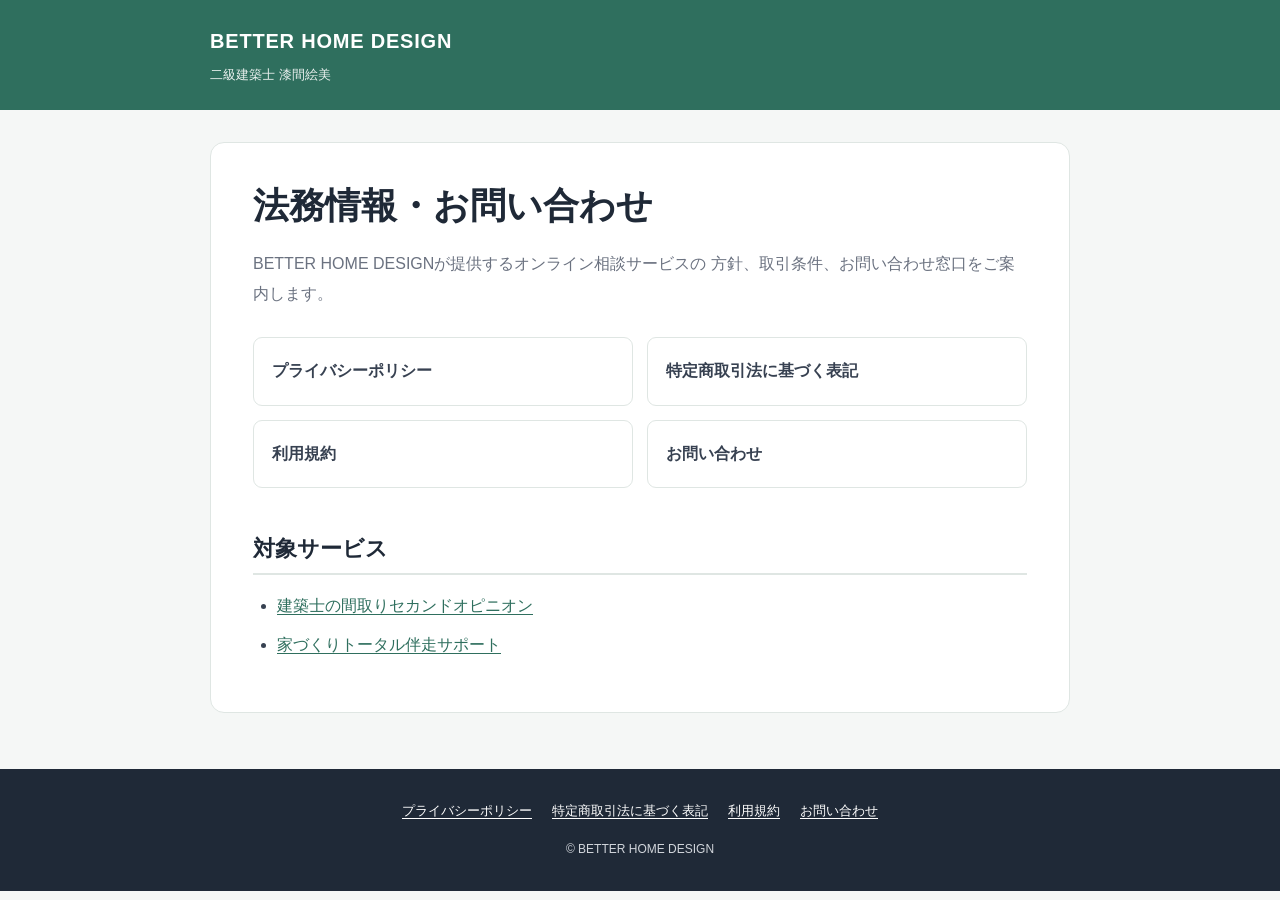
<file: index.html>
<!doctype html>
<html lang="ja">
<head>
  <meta charset="UTF-8">
  <meta name="viewport" content="width=device-width,initial-scale=1">
  <meta name="description" content="BETTER HOME DESIGNの法務情報とお問い合わせ窓口です。">
  <title>法務情報・お問い合わせ｜BETTER HOME DESIGN</title>
  <link rel="stylesheet" href="styles.css">
</head>

<body>
  <header class="site-header">
    <div class="header-inner">
      <p class="brand-name">
        <a href="./">BETTER HOME DESIGN</a>
      </p>
      <p class="brand-description">二級建築士 漆間絵美</p>
    </div>
  </header>

  <main>
    <h1>法務情報・お問い合わせ</h1>

    <p class="lead">
      BETTER HOME DESIGNが提供するオンライン相談サービスの
      方針、取引条件、お問い合わせ窓口をご案内します。
    </p>

    <ul class="link-list">
      <li>
        <a href="privacy.html">プライバシーポリシー</a>
      </li>
      <li>
        <a href="tokusho.html">特定商取引法に基づく表記</a>
      </li>
      <li>
        <a href="terms.html">利用規約</a>
      </li>
      <li>
        <a href="contact.html">お問い合わせ</a>
      </li>
    </ul>

    <h2>対象サービス</h2>

    <ul>
      <li>
        <a href="https://emy-renovation.github.io/madori-consulting/">
          建築士の間取りセカンドオピニオン
        </a>
      </li>
      <li>
        <a href="https://emy-renovation.github.io/total-support/">
          家づくりトータル伴走サポート
        </a>
      </li>
    </ul>
  </main>

  <footer class="site-footer">
    <nav class="footer-nav" aria-label="法務情報">
      <a href="privacy.html">プライバシーポリシー</a>
      <a href="tokusho.html">特定商取引法に基づく表記</a>
      <a href="terms.html">利用規約</a>
      <a href="contact.html">お問い合わせ</a>
    </nav>

    <p class="copyright">
      © BETTER HOME DESIGN
    </p>
  </footer>
</body>
</html>
</file>
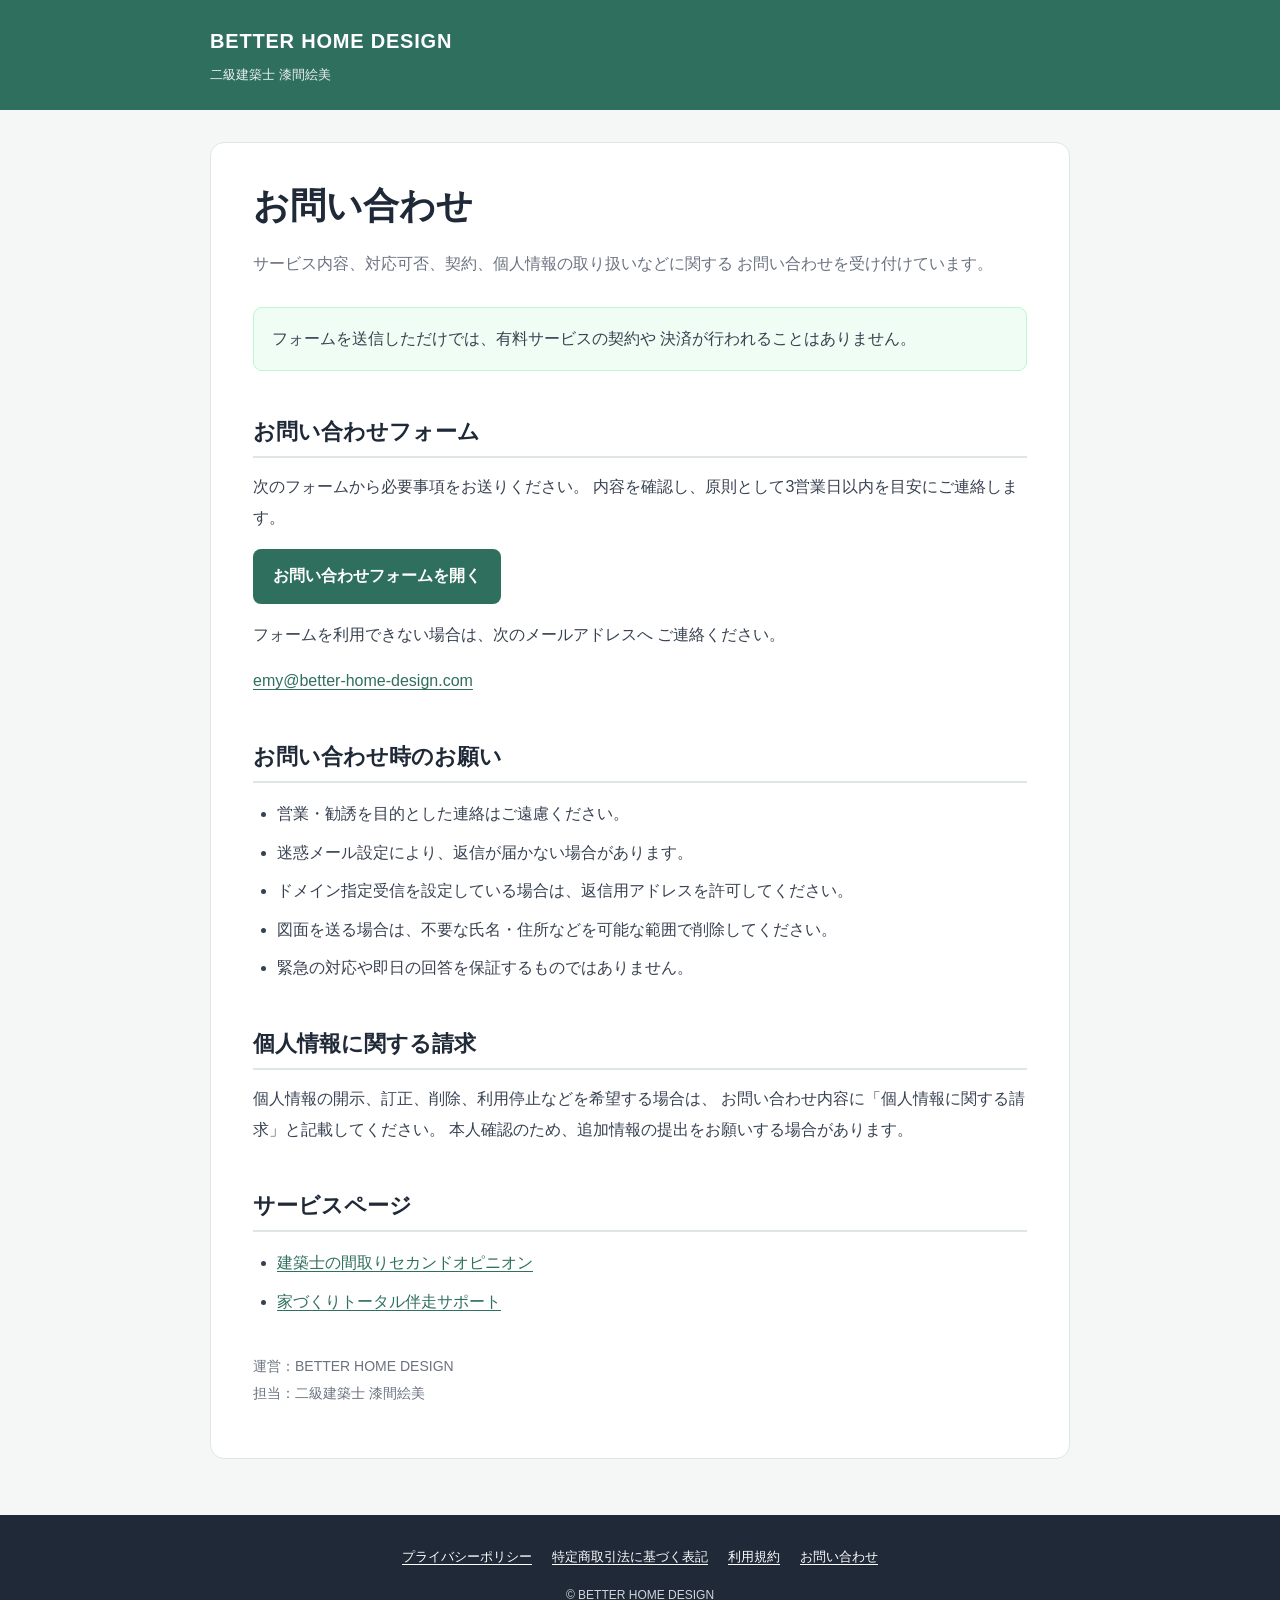
<file: contact.html>
<!doctype html>
<html lang="ja">
<head>
  <meta charset="UTF-8">
  <meta name="viewport" content="width=device-width,initial-scale=1">
  <meta name="description" content="BETTER HOME DESIGNへのお問い合わせ窓口です。">
  <title>お問い合わせ｜BETTER HOME DESIGN</title>
  <link rel="stylesheet" href="styles.css">
</head>

<body>
  <header class="site-header">
    <div class="header-inner">
      <p class="brand-name">
        <a href="./">BETTER HOME DESIGN</a>
      </p>
      <p class="brand-description">二級建築士 漆間絵美</p>
    </div>
  </header>

  <main>
    <h1>お問い合わせ</h1>

    <p class="lead">
      サービス内容、対応可否、契約、個人情報の取り扱いなどに関する
      お問い合わせを受け付けています。
    </p>

    <div class="notice">
      フォームを送信しただけでは、有料サービスの契約や
      決済が行われることはありません。
    </div>

    <h2>お問い合わせフォーム</h2>

    <p>
      次のフォームから必要事項をお送りください。
      内容を確認し、原則として3営業日以内を目安にご連絡します。
    </p>

    <p>
      <a
        class="button"
        href="https://forms.gle/XPNtVcG6eYXzLZac7
"
        target="_blank"
        rel="noopener noreferrer"
      >
        お問い合わせフォームを開く
      </a>
    </p>
<p>
  フォームを利用できない場合は、次のメールアドレスへ
  ご連絡ください。
</p>

<p>
  <a href="mailto:emy@better-home-design.com">
    emy@better-home-design.com
  </a>
</p>
    <h2>お問い合わせ時のお願い</h2>

    <ul>
      <li>営業・勧誘を目的とした連絡はご遠慮ください。</li>
      <li>迷惑メール設定により、返信が届かない場合があります。</li>
      <li>ドメイン指定受信を設定している場合は、返信用アドレスを許可してください。</li>
      <li>図面を送る場合は、不要な氏名・住所などを可能な範囲で削除してください。</li>
      <li>緊急の対応や即日の回答を保証するものではありません。</li>
    </ul>

    <h2>個人情報に関する請求</h2>

    <p>
      個人情報の開示、訂正、削除、利用停止などを希望する場合は、
      お問い合わせ内容に「個人情報に関する請求」と記載してください。
      本人確認のため、追加情報の提出をお願いする場合があります。
    </p>

    <h2>サービスページ</h2>

    <ul>
      <li>
        <a href="https://emy-renovation.github.io/madori-consulting/">
          建築士の間取りセカンドオピニオン
        </a>
      </li>
      <li>
        <a href="https://emy-renovation.github.io/total-support/">
          家づくりトータル伴走サポート
        </a>
      </li>
    </ul>

    <p class="updated">
      運営：BETTER HOME DESIGN<br>
      担当：二級建築士 漆間絵美
    </p>
  </main>

  <footer class="site-footer">
    <nav class="footer-nav" aria-label="法務情報">
      <a href="privacy.html">プライバシーポリシー</a>
      <a href="tokusho.html">特定商取引法に基づく表記</a>
      <a href="terms.html">利用規約</a>
      <a href="contact.html">お問い合わせ</a>
    </nav>

    <p class="copyright">© BETTER HOME DESIGN</p>
  </footer>
</body>
</html>
</file>
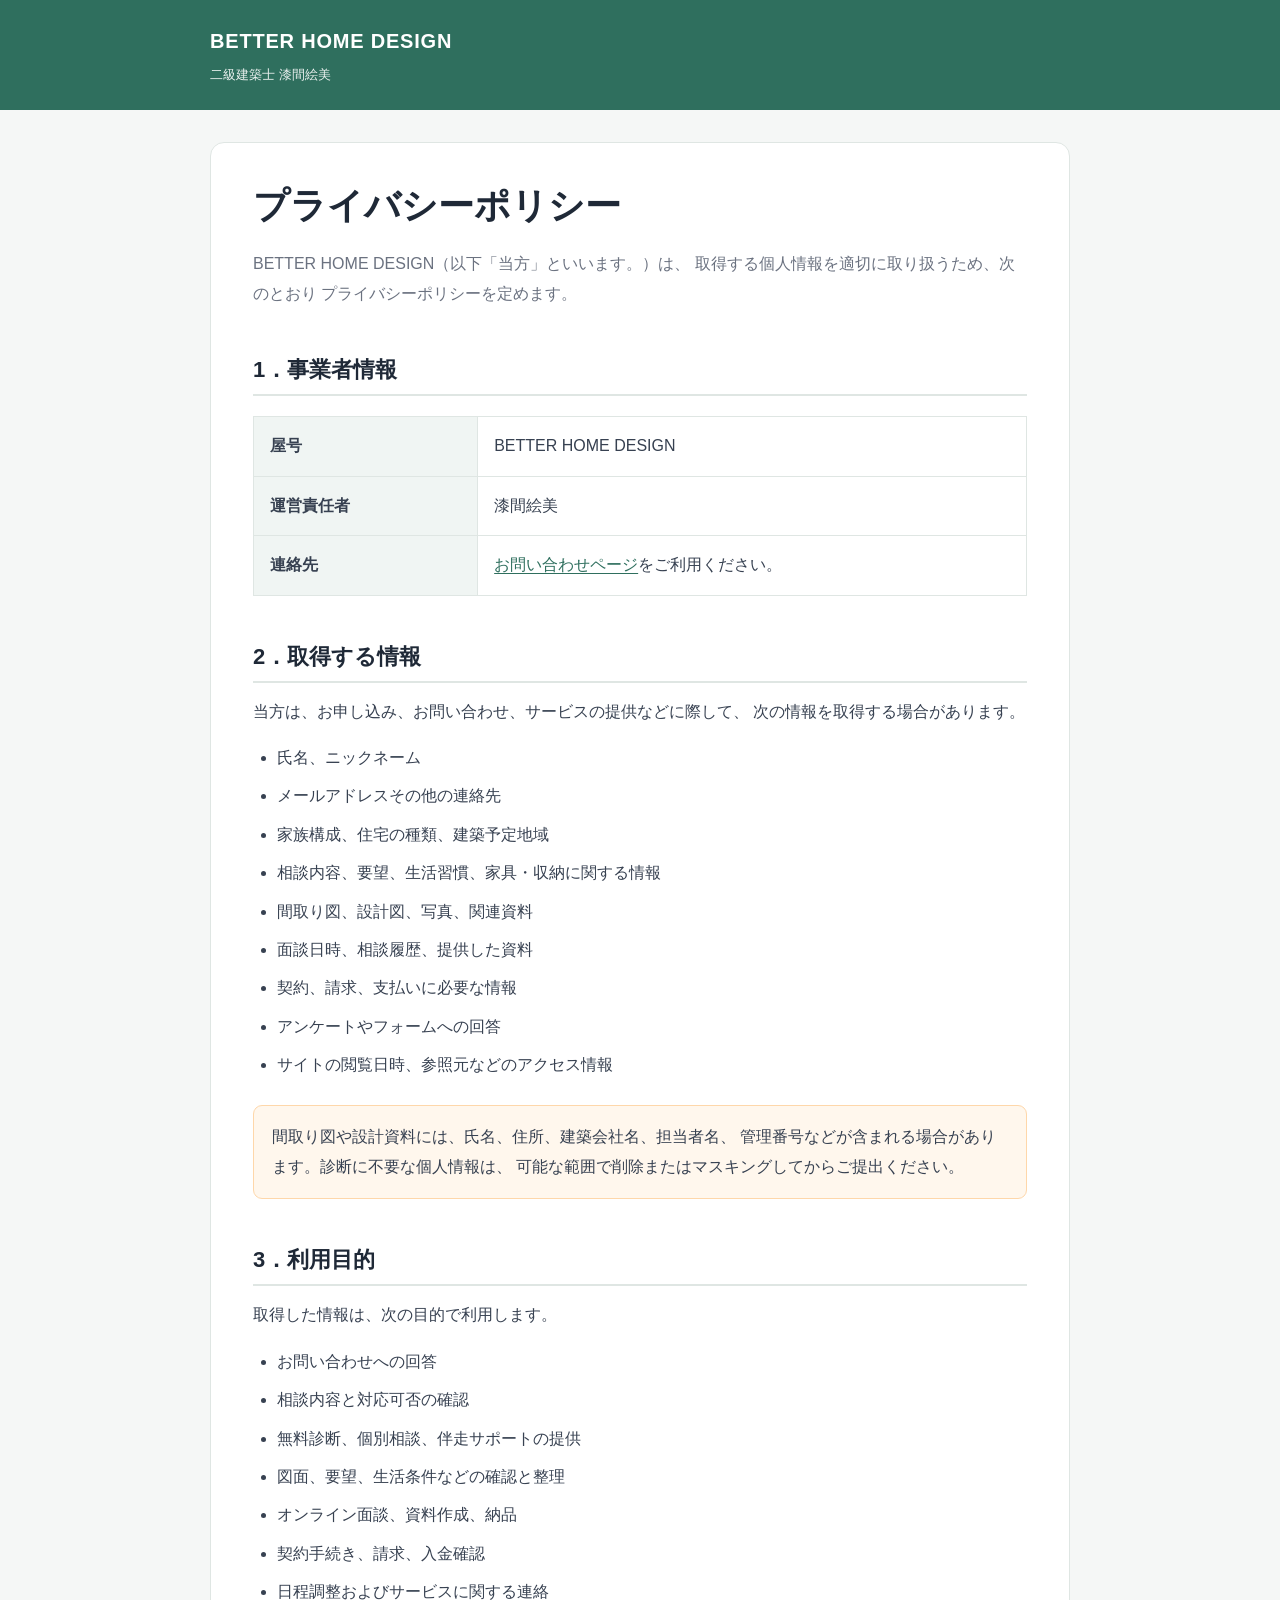
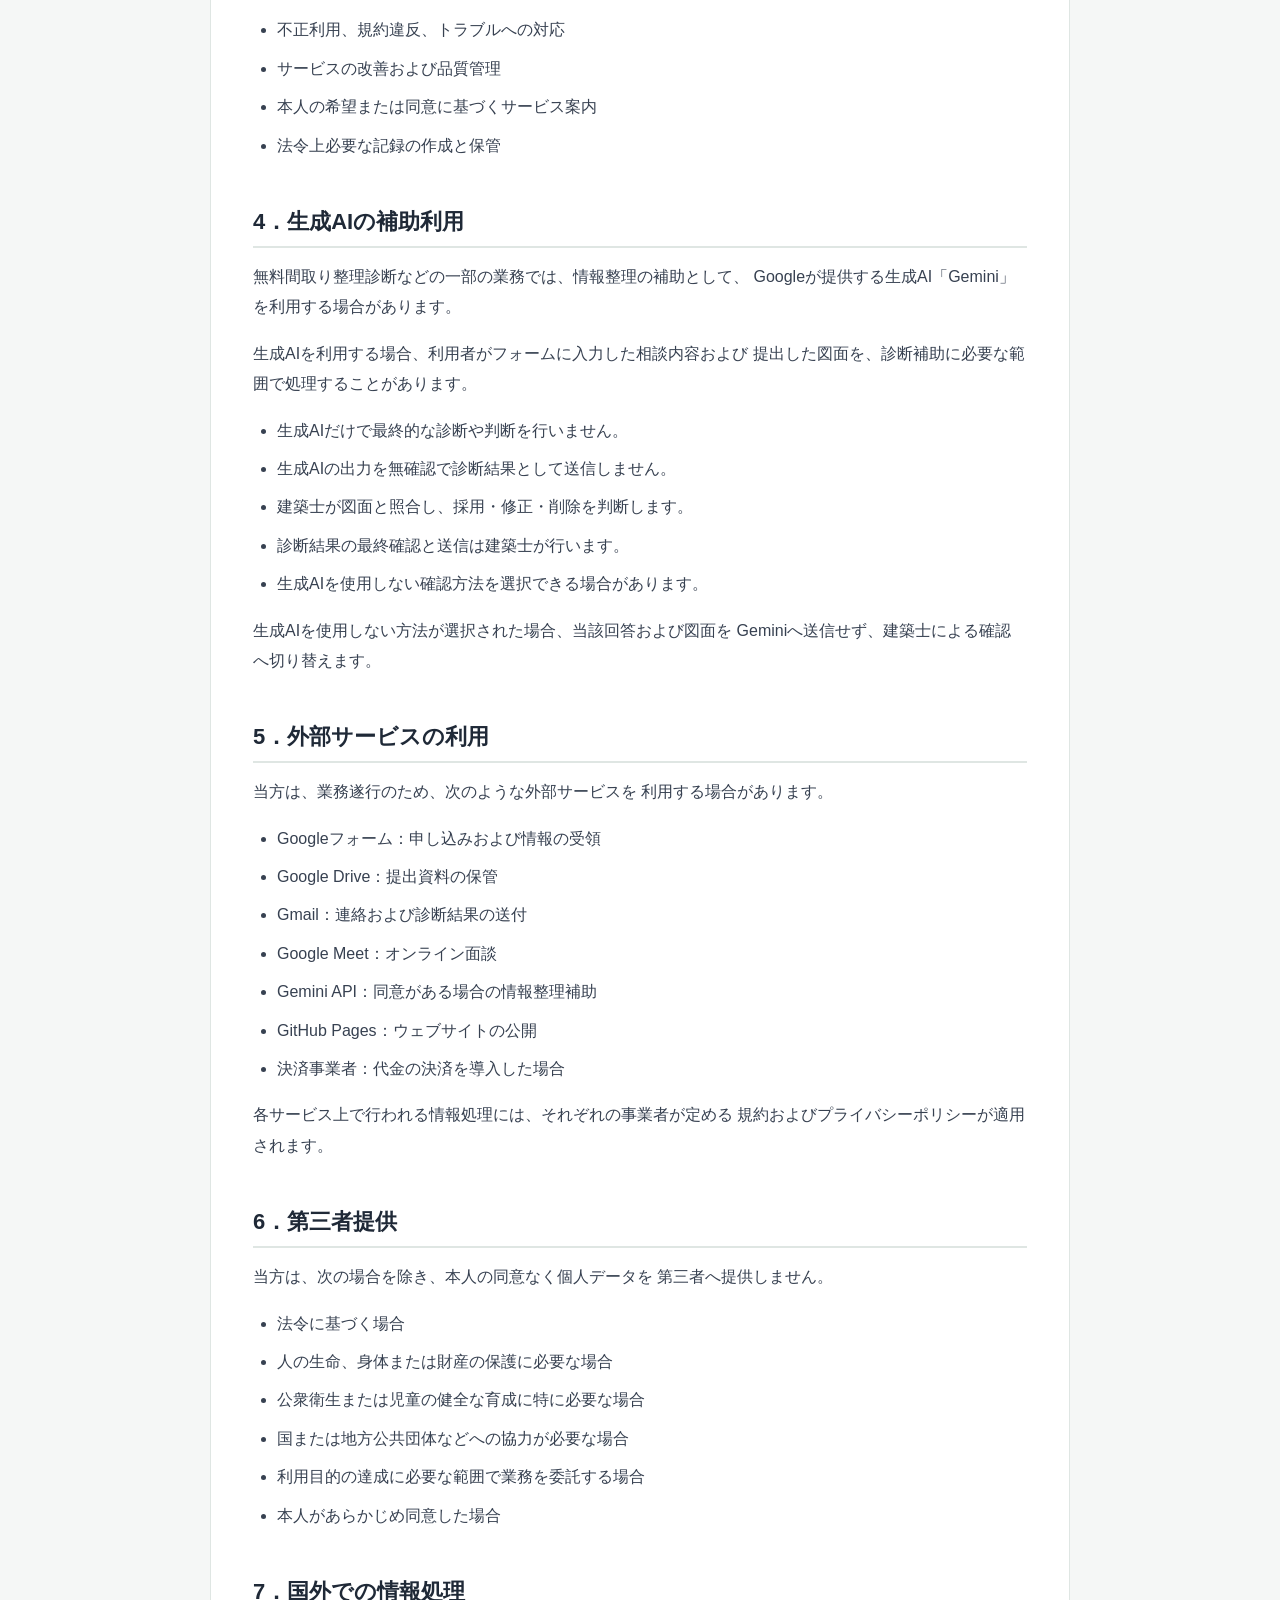
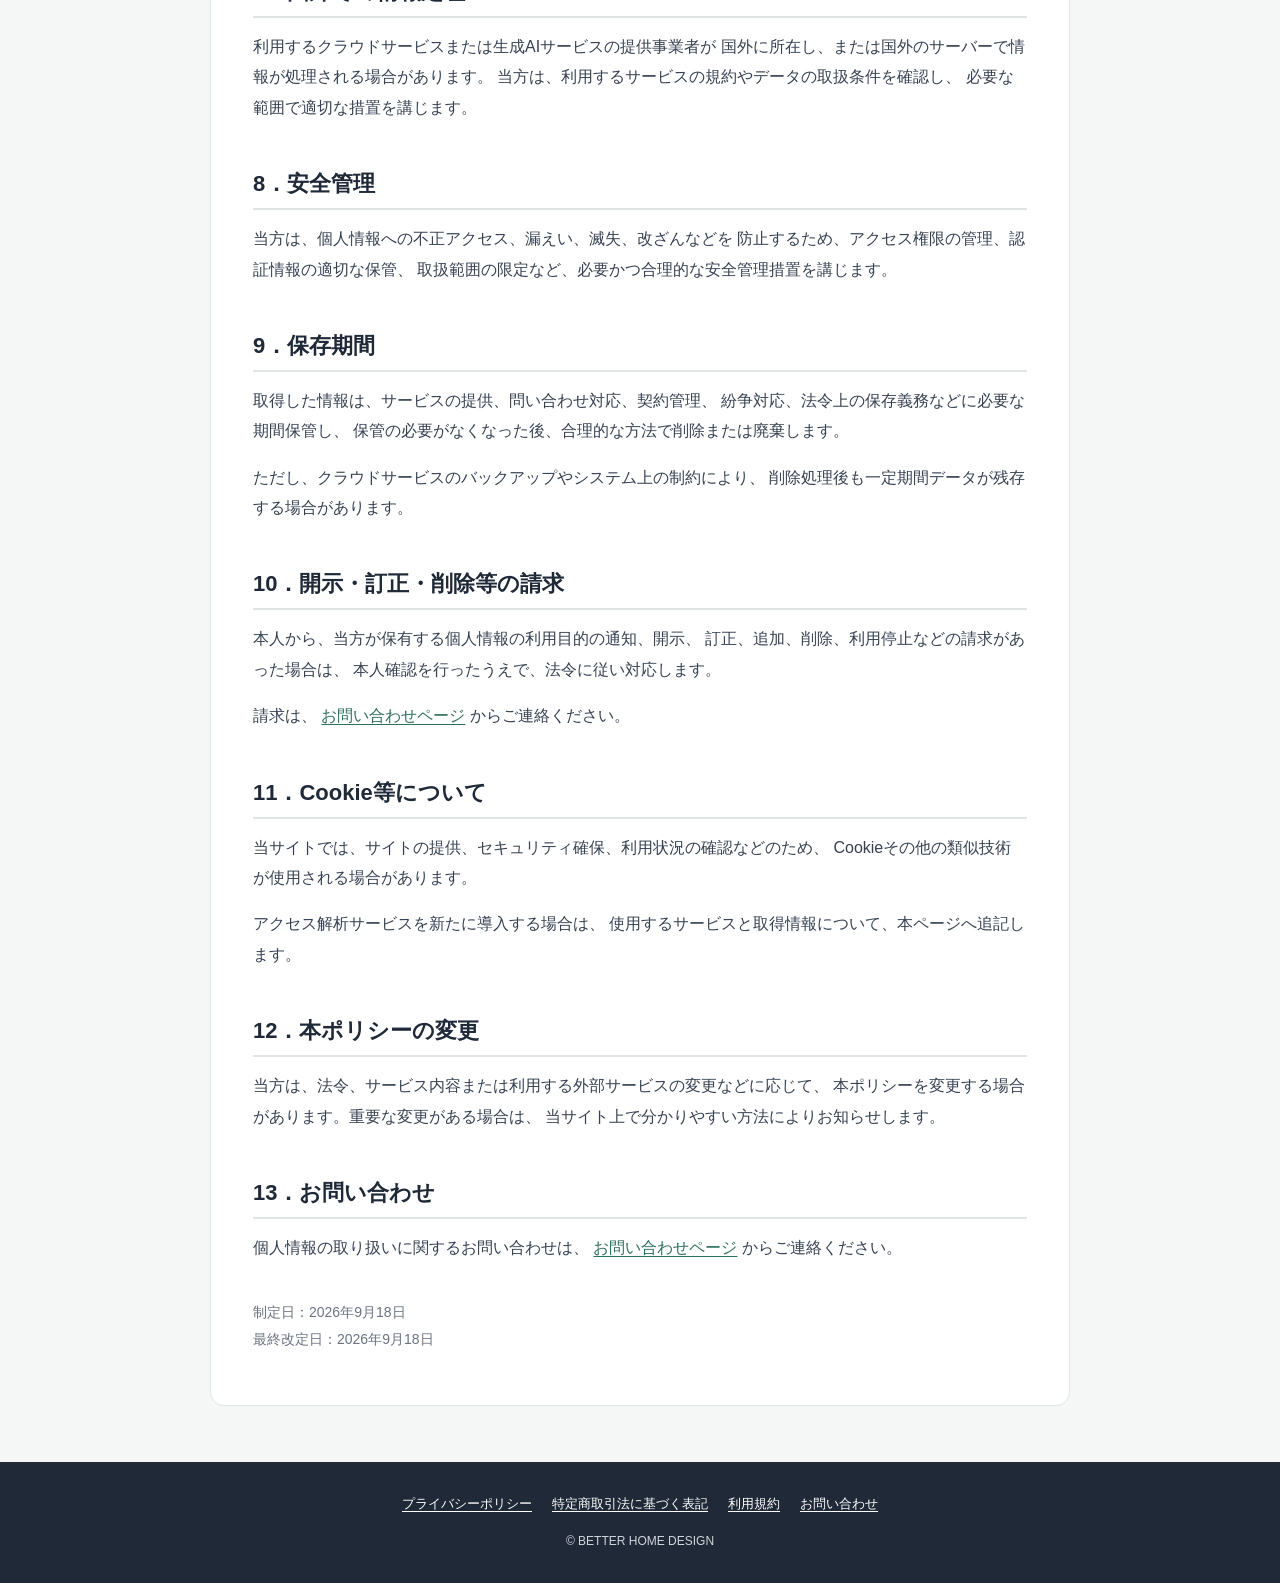
<file: privacy.html>
<!doctype html>
<html lang="ja">
<head>
  <meta charset="UTF-8">
  <meta name="viewport" content="width=device-width,initial-scale=1">
  <meta name="description" content="BETTER HOME DESIGNのプライバシーポリシーです。">
  <title>プライバシーポリシー｜BETTER HOME DESIGN</title>
  <link rel="stylesheet" href="styles.css">
</head>

<body>
  <header class="site-header">
    <div class="header-inner">
      <p class="brand-name">
        <a href="./">BETTER HOME DESIGN</a>
      </p>
      <p class="brand-description">二級建築士 漆間絵美</p>
    </div>
  </header>

  <main>
    <h1>プライバシーポリシー</h1>

    <p class="lead">
      BETTER HOME DESIGN（以下「当方」といいます。）は、
      取得する個人情報を適切に取り扱うため、次のとおり
      プライバシーポリシーを定めます。
    </p>

    <h2>1．事業者情報</h2>

    <table class="legal-table">
      <tr>
        <th>屋号</th>
        <td>BETTER HOME DESIGN</td>
      </tr>
      <tr>
        <th>運営責任者</th>
        <td>漆間絵美</td>
      </tr>
      <tr>
        <th>連絡先</th>
        <td>
          <a href="contact.html">お問い合わせページ</a>をご利用ください。
        </td>
      </tr>
    </table>

    <h2>2．取得する情報</h2>

    <p>
      当方は、お申し込み、お問い合わせ、サービスの提供などに際して、
      次の情報を取得する場合があります。
    </p>

    <ul>
      <li>氏名、ニックネーム</li>
      <li>メールアドレスその他の連絡先</li>
      <li>家族構成、住宅の種類、建築予定地域</li>
      <li>相談内容、要望、生活習慣、家具・収納に関する情報</li>
      <li>間取り図、設計図、写真、関連資料</li>
      <li>面談日時、相談履歴、提供した資料</li>
      <li>契約、請求、支払いに必要な情報</li>
      <li>アンケートやフォームへの回答</li>
      <li>サイトの閲覧日時、参照元などのアクセス情報</li>
    </ul>

    <div class="warning">
      間取り図や設計資料には、氏名、住所、建築会社名、担当者名、
      管理番号などが含まれる場合があります。診断に不要な個人情報は、
      可能な範囲で削除またはマスキングしてからご提出ください。
    </div>

    <h2>3．利用目的</h2>

    <p>取得した情報は、次の目的で利用します。</p>

    <ul>
      <li>お問い合わせへの回答</li>
      <li>相談内容と対応可否の確認</li>
      <li>無料診断、個別相談、伴走サポートの提供</li>
      <li>図面、要望、生活条件などの確認と整理</li>
      <li>オンライン面談、資料作成、納品</li>
      <li>契約手続き、請求、入金確認</li>
      <li>日程調整およびサービスに関する連絡</li>
      <li>不正利用、規約違反、トラブルへの対応</li>
      <li>サービスの改善および品質管理</li>
      <li>本人の希望または同意に基づくサービス案内</li>
      <li>法令上必要な記録の作成と保管</li>
    </ul>

    <h2>4．生成AIの補助利用</h2>

    <p>
      無料間取り整理診断などの一部の業務では、情報整理の補助として、
      Googleが提供する生成AI「Gemini」を利用する場合があります。
    </p>

    <p>
      生成AIを利用する場合、利用者がフォームに入力した相談内容および
      提出した図面を、診断補助に必要な範囲で処理することがあります。
    </p>

    <ul>
      <li>生成AIだけで最終的な診断や判断を行いません。</li>
      <li>生成AIの出力を無確認で診断結果として送信しません。</li>
      <li>建築士が図面と照合し、採用・修正・削除を判断します。</li>
      <li>診断結果の最終確認と送信は建築士が行います。</li>
      <li>生成AIを使用しない確認方法を選択できる場合があります。</li>
    </ul>

    <p>
      生成AIを使用しない方法が選択された場合、当該回答および図面を
      Geminiへ送信せず、建築士による確認へ切り替えます。
    </p>

    <h2>5．外部サービスの利用</h2>

    <p>
      当方は、業務遂行のため、次のような外部サービスを
      利用する場合があります。
    </p>

    <ul>
      <li>Googleフォーム：申し込みおよび情報の受領</li>
      <li>Google Drive：提出資料の保管</li>
      <li>Gmail：連絡および診断結果の送付</li>
      <li>Google Meet：オンライン面談</li>
      <li>Gemini API：同意がある場合の情報整理補助</li>
      <li>GitHub Pages：ウェブサイトの公開</li>
      <li>決済事業者：代金の決済を導入した場合</li>
    </ul>

    <p>
      各サービス上で行われる情報処理には、それぞれの事業者が定める
      規約およびプライバシーポリシーが適用されます。
    </p>

    <h2>6．第三者提供</h2>

    <p>
      当方は、次の場合を除き、本人の同意なく個人データを
      第三者へ提供しません。
    </p>

    <ul>
      <li>法令に基づく場合</li>
      <li>人の生命、身体または財産の保護に必要な場合</li>
      <li>公衆衛生または児童の健全な育成に特に必要な場合</li>
      <li>国または地方公共団体などへの協力が必要な場合</li>
      <li>利用目的の達成に必要な範囲で業務を委託する場合</li>
      <li>本人があらかじめ同意した場合</li>
    </ul>

    <h2>7．国外での情報処理</h2>

    <p>
      利用するクラウドサービスまたは生成AIサービスの提供事業者が
      国外に所在し、または国外のサーバーで情報が処理される場合があります。
      当方は、利用するサービスの規約やデータの取扱条件を確認し、
      必要な範囲で適切な措置を講じます。
    </p>

    <h2>8．安全管理</h2>

    <p>
      当方は、個人情報への不正アクセス、漏えい、滅失、改ざんなどを
      防止するため、アクセス権限の管理、認証情報の適切な保管、
      取扱範囲の限定など、必要かつ合理的な安全管理措置を講じます。
    </p>

    <h2>9．保存期間</h2>

    <p>
      取得した情報は、サービスの提供、問い合わせ対応、契約管理、
      紛争対応、法令上の保存義務などに必要な期間保管し、
      保管の必要がなくなった後、合理的な方法で削除または廃棄します。
    </p>

    <p>
      ただし、クラウドサービスのバックアップやシステム上の制約により、
      削除処理後も一定期間データが残存する場合があります。
    </p>

    <h2>10．開示・訂正・削除等の請求</h2>

    <p>
      本人から、当方が保有する個人情報の利用目的の通知、開示、
      訂正、追加、削除、利用停止などの請求があった場合は、
      本人確認を行ったうえで、法令に従い対応します。
    </p>

    <p>
      請求は、
      <a href="contact.html">お問い合わせページ</a>
      からご連絡ください。
    </p>

    <h2>11．Cookie等について</h2>

    <p>
      当サイトでは、サイトの提供、セキュリティ確保、利用状況の確認などのため、
      Cookieその他の類似技術が使用される場合があります。
    </p>

    <p>
      アクセス解析サービスを新たに導入する場合は、
      使用するサービスと取得情報について、本ページへ追記します。
    </p>

    <h2>12．本ポリシーの変更</h2>

    <p>
      当方は、法令、サービス内容または利用する外部サービスの変更などに応じて、
      本ポリシーを変更する場合があります。重要な変更がある場合は、
      当サイト上で分かりやすい方法によりお知らせします。
    </p>

    <h2>13．お問い合わせ</h2>

    <p>
      個人情報の取り扱いに関するお問い合わせは、
      <a href="contact.html">お問い合わせページ</a>
      からご連絡ください。
    </p>

    <p class="updated">
      制定日：2026年9月18日<br>
      最終改定日：2026年9月18日
    </p>
  </main>

  <footer class="site-footer">
    <nav class="footer-nav" aria-label="法務情報">
      <a href="privacy.html">プライバシーポリシー</a>
      <a href="tokusho.html">特定商取引法に基づく表記</a>
      <a href="terms.html">利用規約</a>
      <a href="contact.html">お問い合わせ</a>
    </nav>

    <p class="copyright">© BETTER HOME DESIGN</p>
  </footer>
</body>
</html>
</file>
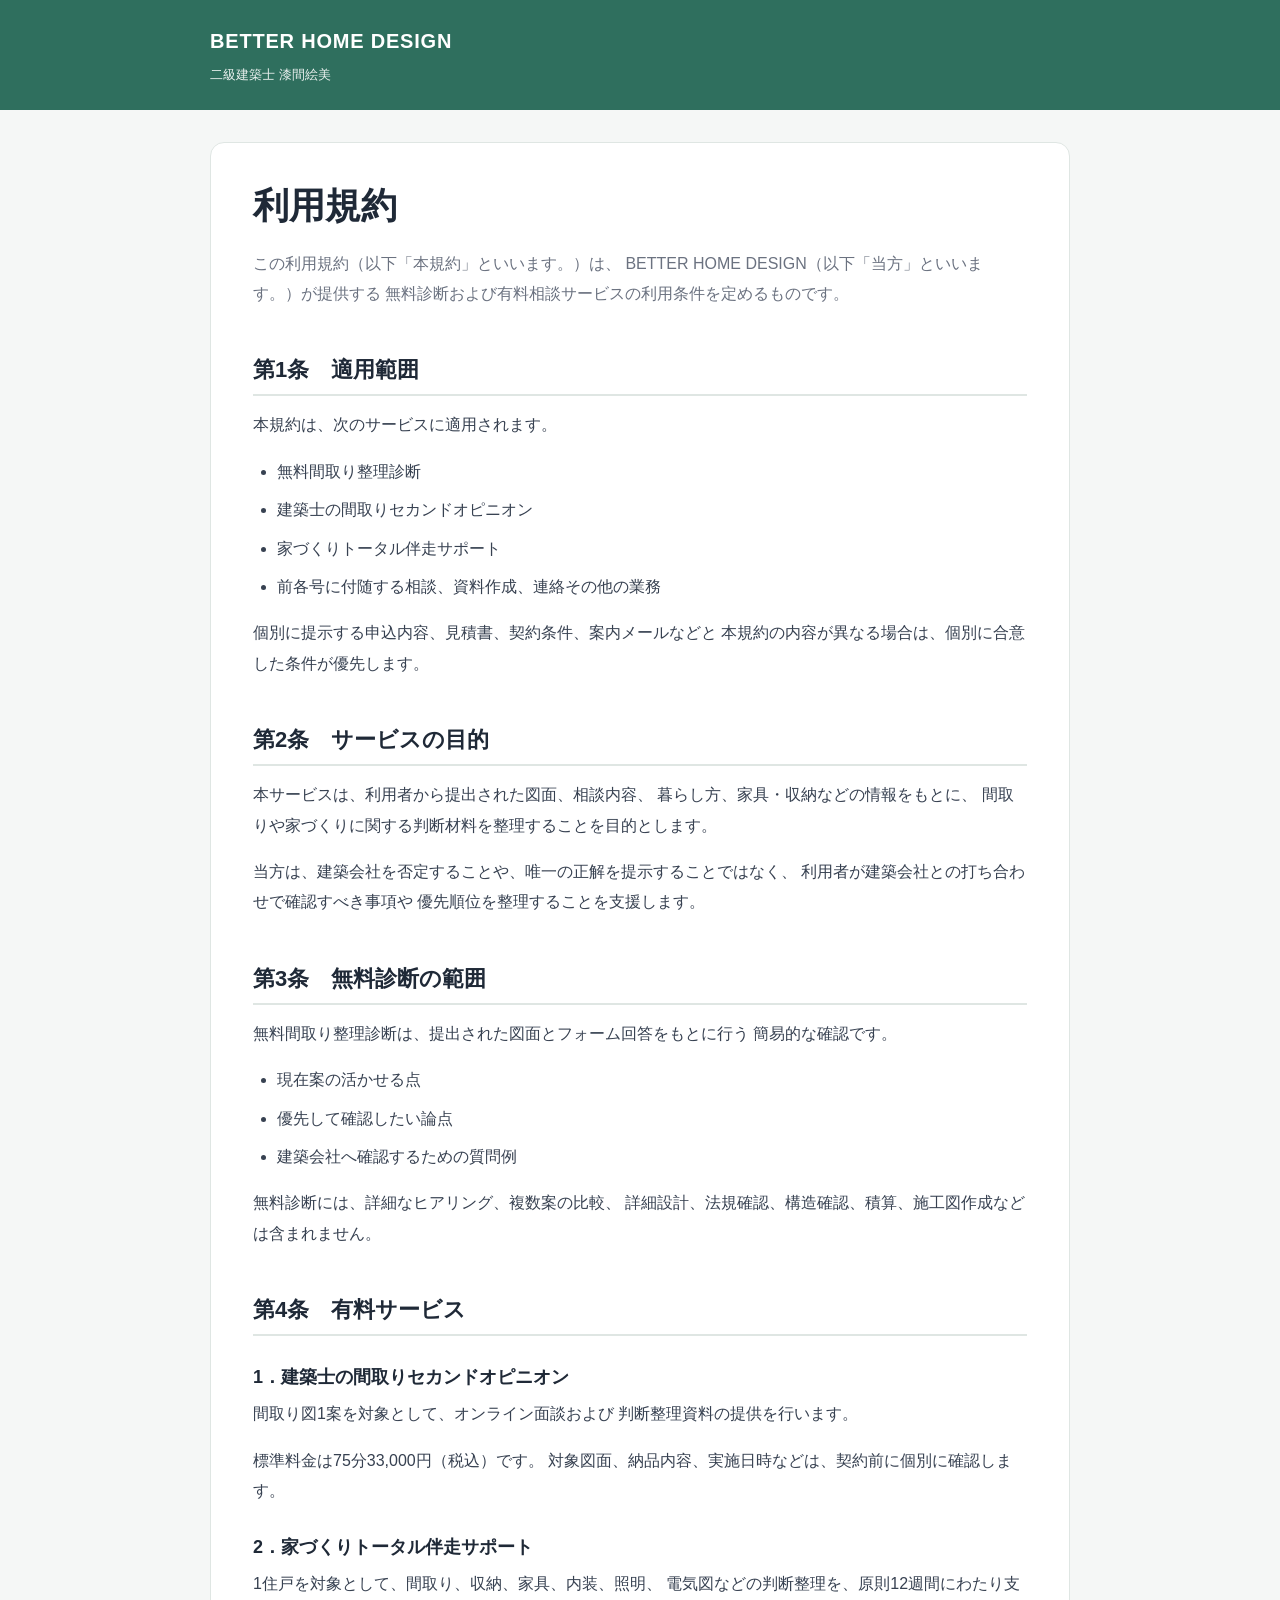
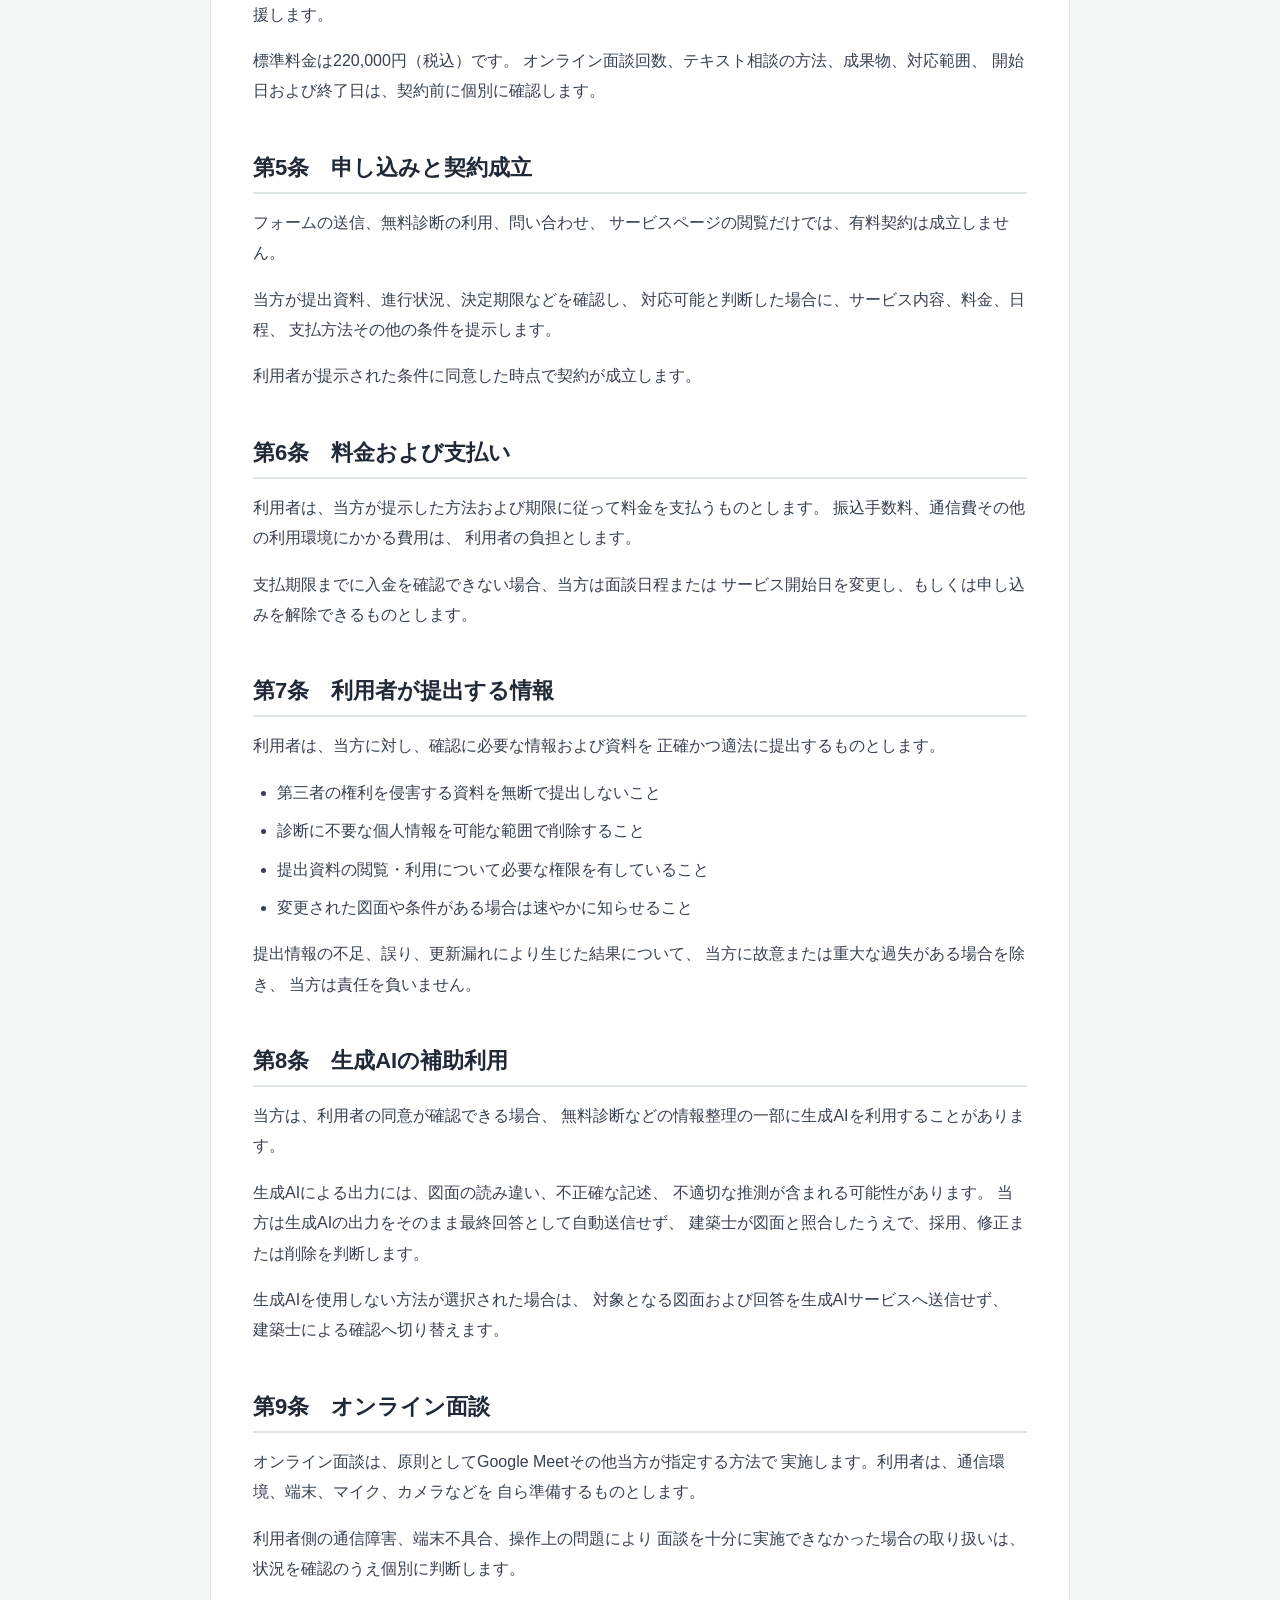
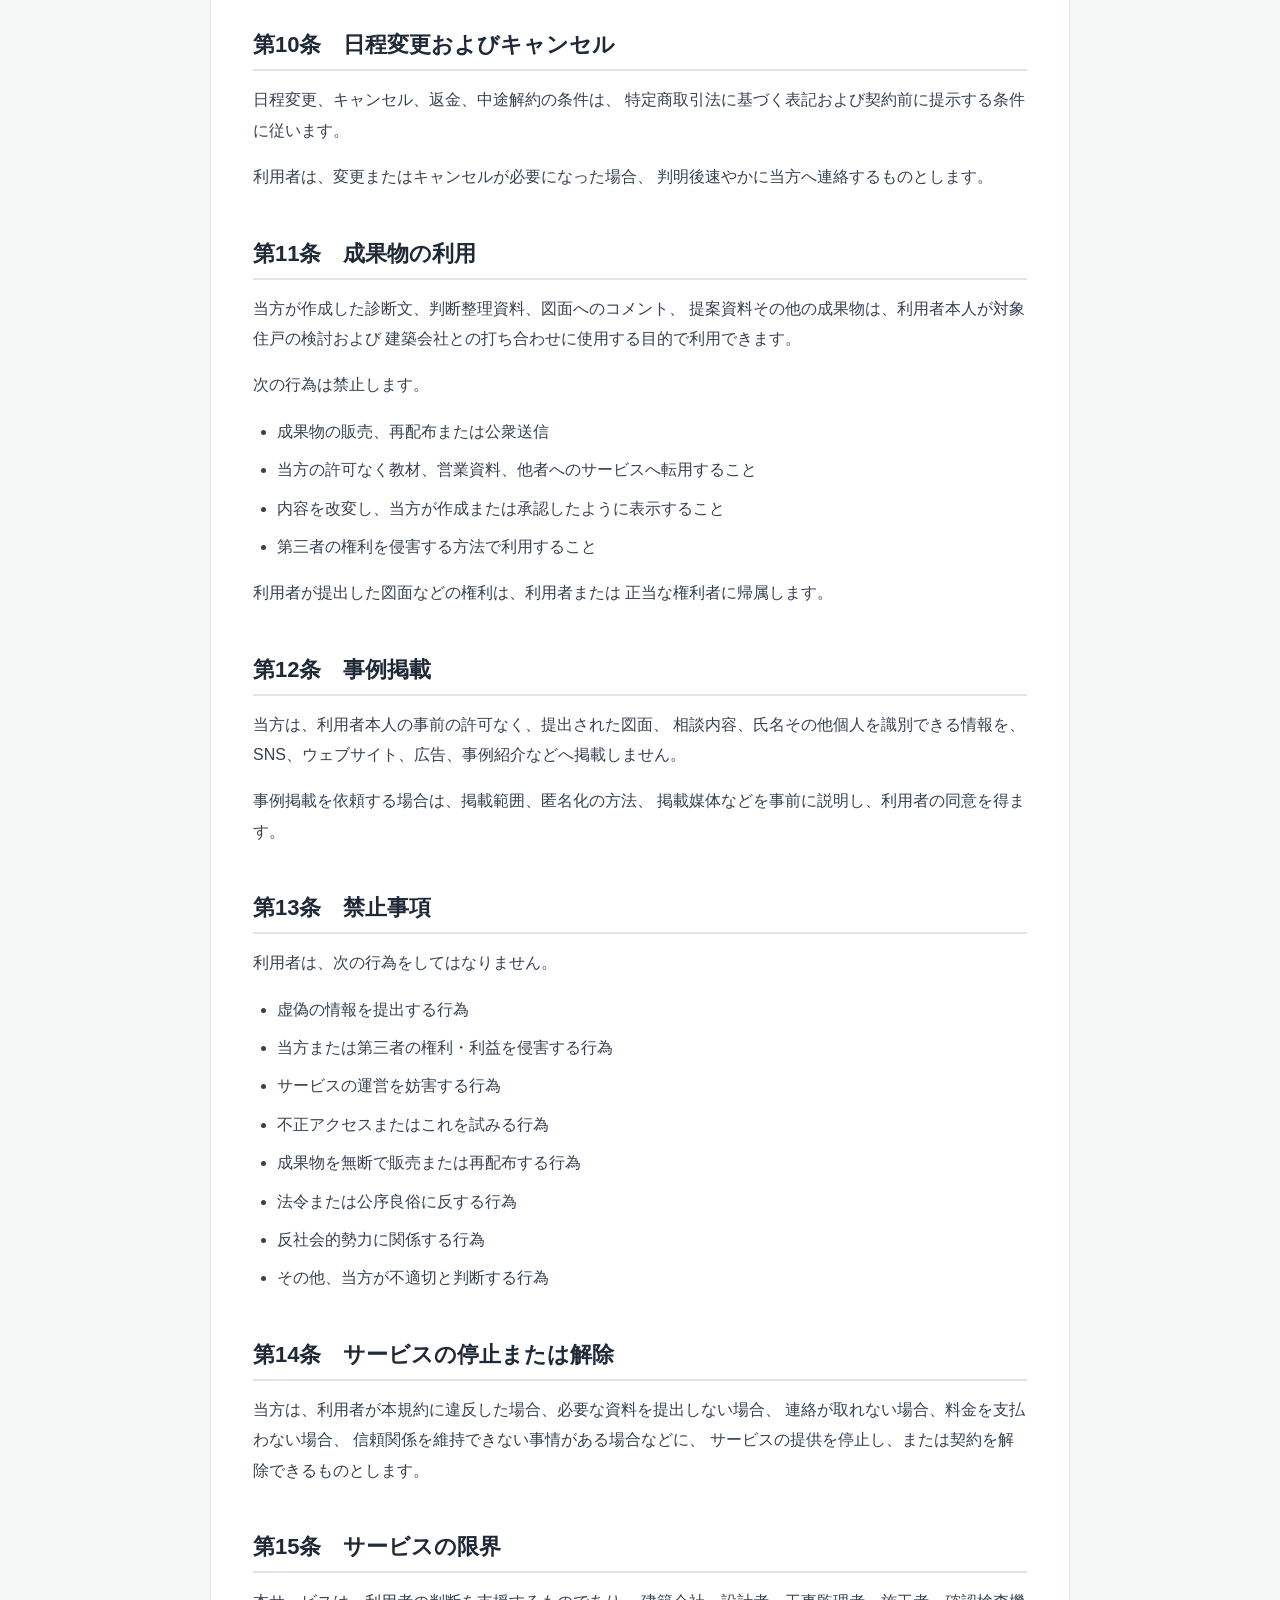
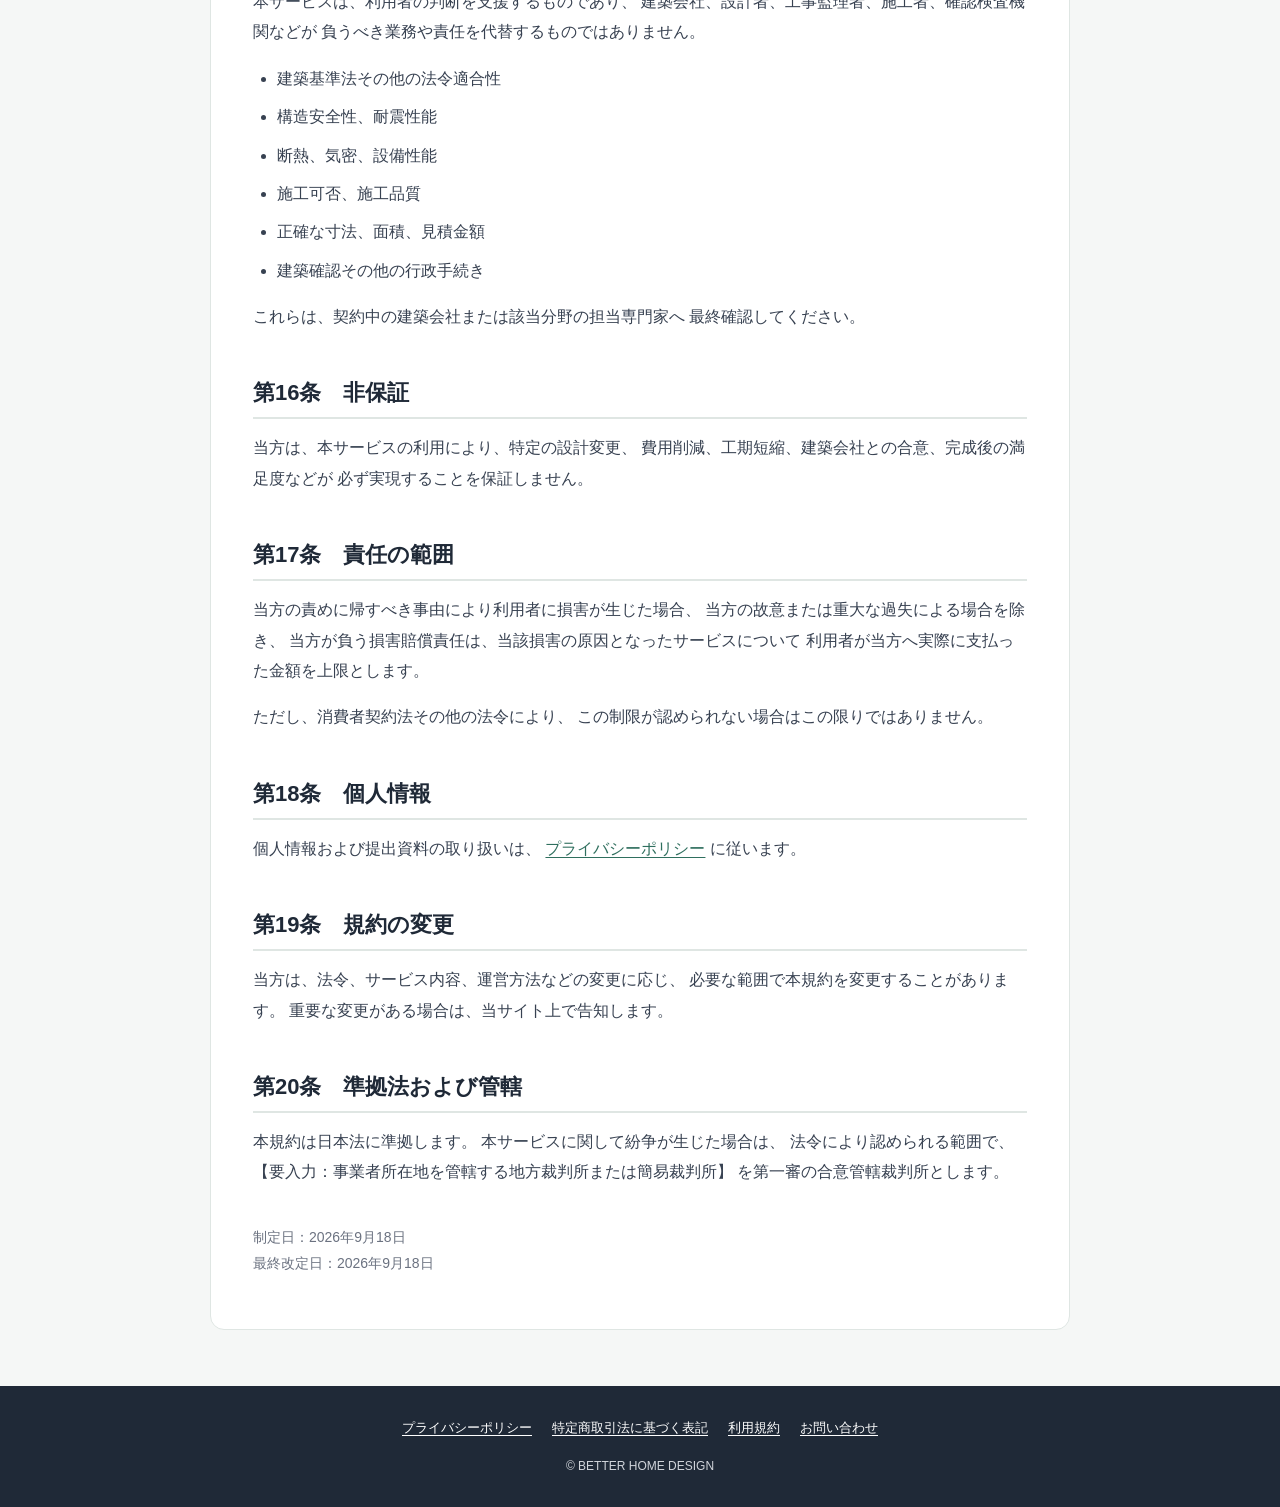
<file: terms.html>
<!doctype html>
<html lang="ja">
<head>
  <meta charset="UTF-8">
  <meta name="viewport" content="width=device-width,initial-scale=1">
  <meta name="description" content="BETTER HOME DESIGNが提供するサービスの利用規約です。">
  <title>利用規約｜BETTER HOME DESIGN</title>
  <link rel="stylesheet" href="styles.css">
</head>

<body>
  <header class="site-header">
    <div class="header-inner">
      <p class="brand-name">
        <a href="./">BETTER HOME DESIGN</a>
      </p>
      <p class="brand-description">二級建築士 漆間絵美</p>
    </div>
  </header>

  <main>
    <h1>利用規約</h1>

    <p class="lead">
      この利用規約（以下「本規約」といいます。）は、
      BETTER HOME DESIGN（以下「当方」といいます。）が提供する
      無料診断および有料相談サービスの利用条件を定めるものです。
    </p>

    <h2>第1条　適用範囲</h2>

    <p>本規約は、次のサービスに適用されます。</p>

    <ul>
      <li>無料間取り整理診断</li>
      <li>建築士の間取りセカンドオピニオン</li>
      <li>家づくりトータル伴走サポート</li>
      <li>前各号に付随する相談、資料作成、連絡その他の業務</li>
    </ul>

    <p>
      個別に提示する申込内容、見積書、契約条件、案内メールなどと
      本規約の内容が異なる場合は、個別に合意した条件が優先します。
    </p>

    <h2>第2条　サービスの目的</h2>

    <p>
      本サービスは、利用者から提出された図面、相談内容、
      暮らし方、家具・収納などの情報をもとに、
      間取りや家づくりに関する判断材料を整理することを目的とします。
    </p>

    <p>
      当方は、建築会社を否定することや、唯一の正解を提示することではなく、
      利用者が建築会社との打ち合わせで確認すべき事項や
      優先順位を整理することを支援します。
    </p>

    <h2>第3条　無料診断の範囲</h2>

    <p>
      無料間取り整理診断は、提出された図面とフォーム回答をもとに行う
      簡易的な確認です。
    </p>

    <ul>
      <li>現在案の活かせる点</li>
      <li>優先して確認したい論点</li>
      <li>建築会社へ確認するための質問例</li>
    </ul>

    <p>
      無料診断には、詳細なヒアリング、複数案の比較、
      詳細設計、法規確認、構造確認、積算、施工図作成などは含まれません。
    </p>

    <h2>第4条　有料サービス</h2>

    <h3>1．建築士の間取りセカンドオピニオン</h3>

    <p>
      間取り図1案を対象として、オンライン面談および
      判断整理資料の提供を行います。
    </p>

    <p>
      標準料金は75分33,000円（税込）です。
      対象図面、納品内容、実施日時などは、契約前に個別に確認します。
    </p>

    <h3>2．家づくりトータル伴走サポート</h3>

    <p>
      1住戸を対象として、間取り、収納、家具、内装、照明、
      電気図などの判断整理を、原則12週間にわたり支援します。
    </p>

    <p>
      標準料金は220,000円（税込）です。
      オンライン面談回数、テキスト相談の方法、成果物、対応範囲、
     開始日および終了日は、契約前に個別に確認します。
    </p>

    <h2>第5条　申し込みと契約成立</h2>

    <p>
      フォームの送信、無料診断の利用、問い合わせ、
      サービスページの閲覧だけでは、有料契約は成立しません。
    </p>

    <p>
      当方が提出資料、進行状況、決定期限などを確認し、
      対応可能と判断した場合に、サービス内容、料金、日程、
      支払方法その他の条件を提示します。
    </p>

    <p>
      利用者が提示された条件に同意した時点で契約が成立します。
    </p>

    <h2>第6条　料金および支払い</h2>

    <p>
      利用者は、当方が提示した方法および期限に従って料金を支払うものとします。
      振込手数料、通信費その他の利用環境にかかる費用は、
      利用者の負担とします。
    </p>

    <p>
      支払期限までに入金を確認できない場合、当方は面談日程または
      サービス開始日を変更し、もしくは申し込みを解除できるものとします。
    </p>

    <h2>第7条　利用者が提出する情報</h2>

    <p>
      利用者は、当方に対し、確認に必要な情報および資料を
      正確かつ適法に提出するものとします。
    </p>

    <ul>
      <li>第三者の権利を侵害する資料を無断で提出しないこと</li>
      <li>診断に不要な個人情報を可能な範囲で削除すること</li>
      <li>提出資料の閲覧・利用について必要な権限を有していること</li>
      <li>変更された図面や条件がある場合は速やかに知らせること</li>
    </ul>

    <p>
      提出情報の不足、誤り、更新漏れにより生じた結果について、
      当方に故意または重大な過失がある場合を除き、
      当方は責任を負いません。
    </p>

    <h2>第8条　生成AIの補助利用</h2>

    <p>
      当方は、利用者の同意が確認できる場合、
      無料診断などの情報整理の一部に生成AIを利用することがあります。
    </p>

    <p>
      生成AIによる出力には、図面の読み違い、不正確な記述、
      不適切な推測が含まれる可能性があります。
      当方は生成AIの出力をそのまま最終回答として自動送信せず、
      建築士が図面と照合したうえで、採用、修正または削除を判断します。
    </p>

    <p>
      生成AIを使用しない方法が選択された場合は、
      対象となる図面および回答を生成AIサービスへ送信せず、
      建築士による確認へ切り替えます。
    </p>

    <h2>第9条　オンライン面談</h2>

    <p>
      オンライン面談は、原則としてGoogle Meetその他当方が指定する方法で
      実施します。利用者は、通信環境、端末、マイク、カメラなどを
      自ら準備するものとします。
    </p>

    <p>
      利用者側の通信障害、端末不具合、操作上の問題により
      面談を十分に実施できなかった場合の取り扱いは、
      状況を確認のうえ個別に判断します。
    </p>

    <h2>第10条　日程変更およびキャンセル</h2>

    <p>
      日程変更、キャンセル、返金、中途解約の条件は、
      特定商取引法に基づく表記および契約前に提示する条件に従います。
    </p>

    <p>
      利用者は、変更またはキャンセルが必要になった場合、
      判明後速やかに当方へ連絡するものとします。
    </p>

    <h2>第11条　成果物の利用</h2>

    <p>
      当方が作成した診断文、判断整理資料、図面へのコメント、
      提案資料その他の成果物は、利用者本人が対象住戸の検討および
      建築会社との打ち合わせに使用する目的で利用できます。
    </p>

    <p>次の行為は禁止します。</p>

    <ul>
      <li>成果物の販売、再配布または公衆送信</li>
      <li>当方の許可なく教材、営業資料、他者へのサービスへ転用すること</li>
      <li>内容を改変し、当方が作成または承認したように表示すること</li>
      <li>第三者の権利を侵害する方法で利用すること</li>
    </ul>

    <p>
      利用者が提出した図面などの権利は、利用者または
      正当な権利者に帰属します。
    </p>

    <h2>第12条　事例掲載</h2>

    <p>
      当方は、利用者本人の事前の許可なく、提出された図面、
      相談内容、氏名その他個人を識別できる情報を、
      SNS、ウェブサイト、広告、事例紹介などへ掲載しません。
    </p>

    <p>
      事例掲載を依頼する場合は、掲載範囲、匿名化の方法、
      掲載媒体などを事前に説明し、利用者の同意を得ます。
    </p>

    <h2>第13条　禁止事項</h2>

    <p>利用者は、次の行為をしてはなりません。</p>

    <ul>
      <li>虚偽の情報を提出する行為</li>
      <li>当方または第三者の権利・利益を侵害する行為</li>
      <li>サービスの運営を妨害する行為</li>
      <li>不正アクセスまたはこれを試みる行為</li>
      <li>成果物を無断で販売または再配布する行為</li>
      <li>法令または公序良俗に反する行為</li>
      <li>反社会的勢力に関係する行為</li>
      <li>その他、当方が不適切と判断する行為</li>
    </ul>

    <h2>第14条　サービスの停止または解除</h2>

    <p>
      当方は、利用者が本規約に違反した場合、必要な資料を提出しない場合、
      連絡が取れない場合、料金を支払わない場合、
      信頼関係を維持できない事情がある場合などに、
      サービスの提供を停止し、または契約を解除できるものとします。
    </p>

    <h2>第15条　サービスの限界</h2>

    <p>
      本サービスは、利用者の判断を支援するものであり、
      建築会社、設計者、工事監理者、施工者、確認検査機関などが
      負うべき業務や責任を代替するものではありません。
    </p>

    <ul>
      <li>建築基準法その他の法令適合性</li>
      <li>構造安全性、耐震性能</li>
      <li>断熱、気密、設備性能</li>
      <li>施工可否、施工品質</li>
      <li>正確な寸法、面積、見積金額</li>
      <li>建築確認その他の行政手続き</li>
    </ul>

    <p>
      これらは、契約中の建築会社または該当分野の担当専門家へ
      最終確認してください。
    </p>

    <h2>第16条　非保証</h2>

    <p>
      当方は、本サービスの利用により、特定の設計変更、
      費用削減、工期短縮、建築会社との合意、完成後の満足度などが
      必ず実現することを保証しません。
    </p>

    <h2>第17条　責任の範囲</h2>

    <p>
      当方の責めに帰すべき事由により利用者に損害が生じた場合、
      当方の故意または重大な過失による場合を除き、
      当方が負う損害賠償責任は、当該損害の原因となったサービスについて
      利用者が当方へ実際に支払った金額を上限とします。
    </p>

    <p>
      ただし、消費者契約法その他の法令により、
      この制限が認められない場合はこの限りではありません。
    </p>

    <h2>第18条　個人情報</h2>

    <p>
      個人情報および提出資料の取り扱いは、
      <a href="privacy.html">プライバシーポリシー</a>
      に従います。
    </p>

    <h2>第19条　規約の変更</h2>

    <p>
      当方は、法令、サービス内容、運営方法などの変更に応じ、
      必要な範囲で本規約を変更することがあります。
      重要な変更がある場合は、当サイト上で告知します。
    </p>

    <h2>第20条　準拠法および管轄</h2>

    <p>
      本規約は日本法に準拠します。
      本サービスに関して紛争が生じた場合は、
      法令により認められる範囲で、
      【要入力：事業者所在地を管轄する地方裁判所または簡易裁判所】
      を第一審の合意管轄裁判所とします。
    </p>

    <p class="updated">
      制定日：2026年9月18日<br>
      最終改定日：2026年9月18日
    </p>
  </main>

  <footer class="site-footer">
    <nav class="footer-nav" aria-label="法務情報">
      <a href="privacy.html">プライバシーポリシー</a>
      <a href="tokusho.html">特定商取引法に基づく表記</a>
      <a href="terms.html">利用規約</a>
      <a href="contact.html">お問い合わせ</a>
    </nav>

    <p class="copyright">© BETTER HOME DESIGN</p>
  </footer>
</body>
</html>
</file>
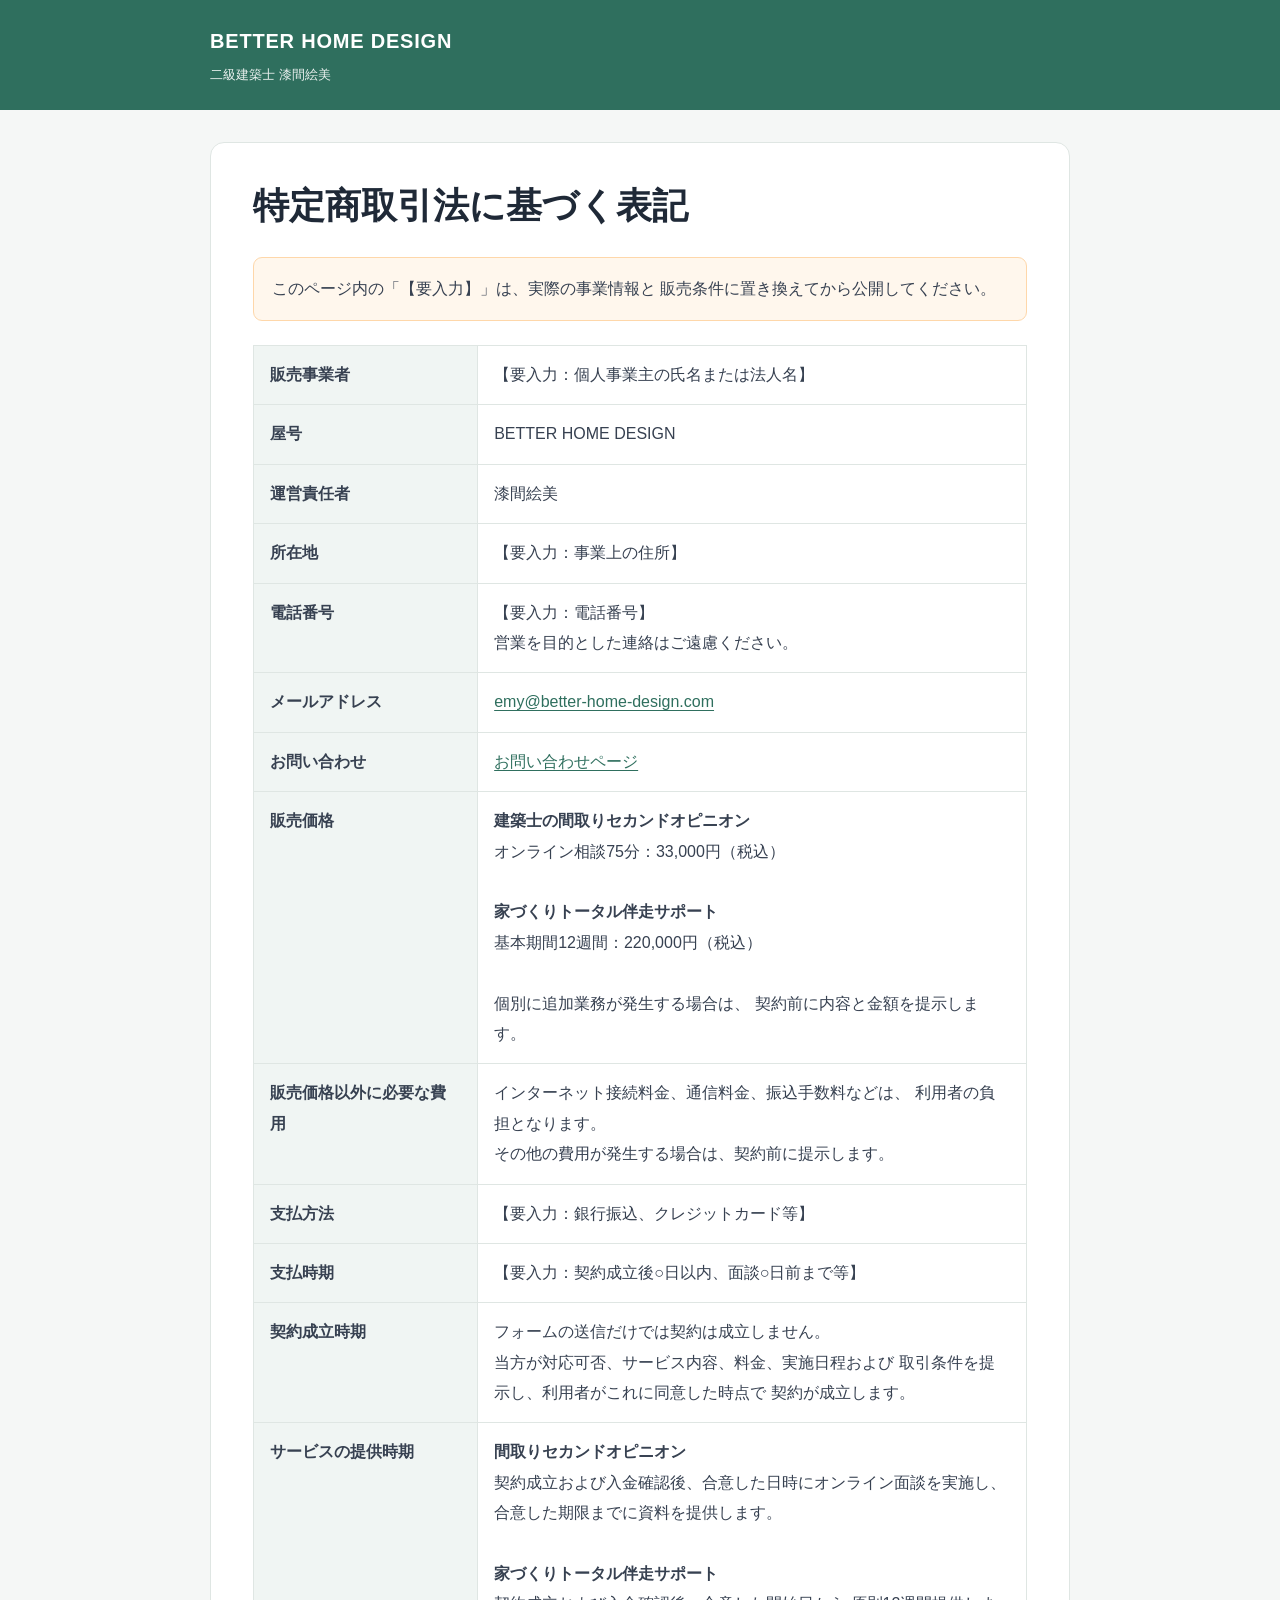
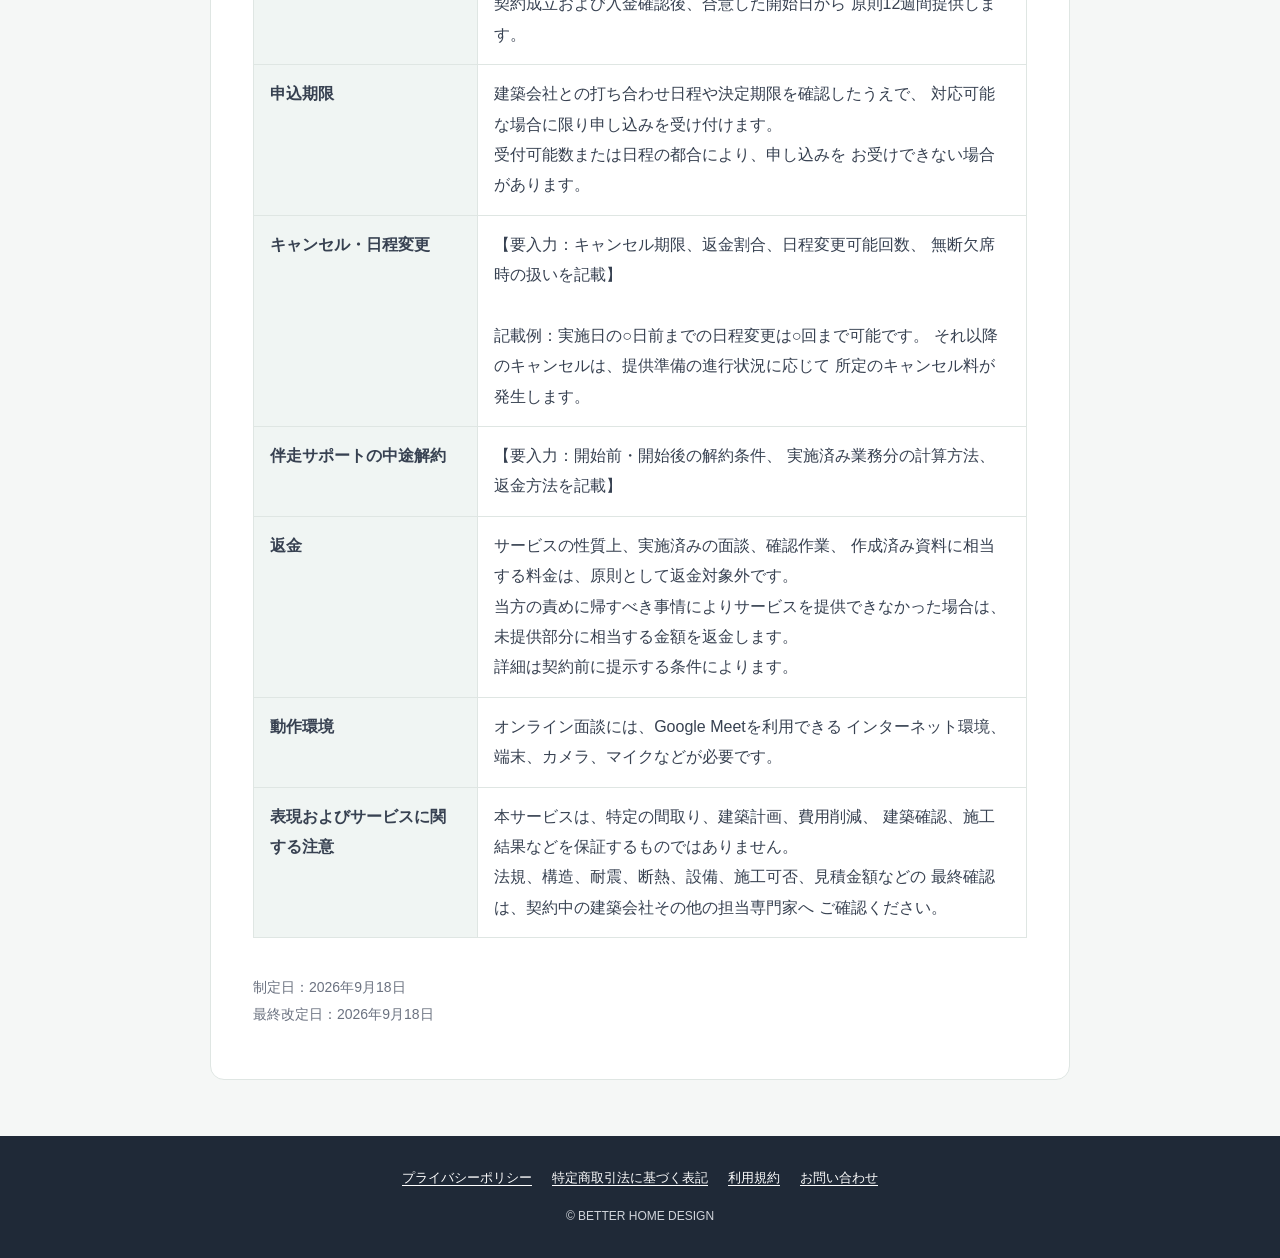
<file: tokusho.html>
<!doctype html>
<html lang="ja">
<head>
  <meta charset="UTF-8">
  <meta name="viewport" content="width=device-width,initial-scale=1">
  <meta name="description" content="BETTER HOME DESIGNの特定商取引法に基づく表記です。">
  <title>特定商取引法に基づく表記｜BETTER HOME DESIGN</title>
  <link rel="stylesheet" href="styles.css">
</head>

<body>
  <header class="site-header">
    <div class="header-inner">
      <p class="brand-name">
        <a href="./">BETTER HOME DESIGN</a>
      </p>
      <p class="brand-description">二級建築士 漆間絵美</p>
    </div>
  </header>

  <main>
    <h1>特定商取引法に基づく表記</h1>

    <div class="warning">
      このページ内の「【要入力】」は、実際の事業情報と
      販売条件に置き換えてから公開してください。
    </div>

    <table class="legal-table">
      <tr>
        <th>販売事業者</th>
        <td>【要入力：個人事業主の氏名または法人名】</td>
      </tr>

      <tr>
        <th>屋号</th>
        <td>BETTER HOME DESIGN</td>
      </tr>

      <tr>
        <th>運営責任者</th>
        <td>漆間絵美</td>
      </tr>

      <tr>
        <th>所在地</th>
        <td>【要入力：事業上の住所】</td>
      </tr>

      <tr>
        <th>電話番号</th>
        <td>
          【要入力：電話番号】<br>
          営業を目的とした連絡はご遠慮ください。
        </td>
      </tr>

     <tr>
  <th>メールアドレス</th>
  <td>
    <a href="mailto:emy@better-home-design.com">
      emy@better-home-design.com
    </a>
  </td>
</tr>


      <tr>
        <th>お問い合わせ</th>
        <td>
          <a href="contact.html">お問い合わせページ</a>
        </td>
      </tr>

      <tr>
        <th>販売価格</th>
        <td>
          <strong>建築士の間取りセカンドオピニオン</strong><br>
          オンライン相談75分：33,000円（税込）<br><br>

          <strong>家づくりトータル伴走サポート</strong><br>
          基本期間12週間：220,000円（税込）<br><br>

          個別に追加業務が発生する場合は、
          契約前に内容と金額を提示します。
        </td>
      </tr>

      <tr>
        <th>販売価格以外に必要な費用</th>
        <td>
          インターネット接続料金、通信料金、振込手数料などは、
          利用者の負担となります。<br>
          その他の費用が発生する場合は、契約前に提示します。
        </td>
      </tr>

      <tr>
        <th>支払方法</th>
        <td>【要入力：銀行振込、クレジットカード等】</td>
      </tr>

      <tr>
        <th>支払時期</th>
        <td>【要入力：契約成立後○日以内、面談○日前まで等】</td>
      </tr>

      <tr>
        <th>契約成立時期</th>
        <td>
          フォームの送信だけでは契約は成立しません。<br>
          当方が対応可否、サービス内容、料金、実施日程および
          取引条件を提示し、利用者がこれに同意した時点で
          契約が成立します。
        </td>
      </tr>

      <tr>
        <th>サービスの提供時期</th>
        <td>
          <strong>間取りセカンドオピニオン</strong><br>
          契約成立および入金確認後、合意した日時にオンライン面談を実施し、
          合意した期限までに資料を提供します。<br><br>

          <strong>家づくりトータル伴走サポート</strong><br>
          契約成立および入金確認後、合意した開始日から
          原則12週間提供します。
        </td>
      </tr>

      <tr>
        <th>申込期限</th>
        <td>
          建築会社との打ち合わせ日程や決定期限を確認したうえで、
         対応可能な場合に限り申し込みを受け付けます。<br>
          受付可能数または日程の都合により、申し込みを
          お受けできない場合があります。
        </td>
      </tr>

      <tr>
        <th>キャンセル・日程変更</th>
        <td>
          【要入力：キャンセル期限、返金割合、日程変更可能回数、
          無断欠席時の扱いを記載】<br><br>

          記載例：実施日の○日前までの日程変更は○回まで可能です。
          それ以降のキャンセルは、提供準備の進行状況に応じて
          所定のキャンセル料が発生します。
        </td>
      </tr>

      <tr>
        <th>伴走サポートの中途解約</th>
        <td>
          【要入力：開始前・開始後の解約条件、
          実施済み業務分の計算方法、返金方法を記載】
        </td>
      </tr>

      <tr>
        <th>返金</th>
        <td>
          サービスの性質上、実施済みの面談、確認作業、
          作成済み資料に相当する料金は、原則として返金対象外です。<br>
          当方の責めに帰すべき事情によりサービスを提供できなかった場合は、
          未提供部分に相当する金額を返金します。<br>
          詳細は契約前に提示する条件によります。
        </td>
      </tr>

      <tr>
        <th>動作環境</th>
        <td>
          オンライン面談には、Google Meetを利用できる
          インターネット環境、端末、カメラ、マイクなどが必要です。
        </td>
      </tr>

      <tr>
        <th>表現およびサービスに関する注意</th>
        <td>
          本サービスは、特定の間取り、建築計画、費用削減、
          建築確認、施工結果などを保証するものではありません。<br>
          法規、構造、耐震、断熱、設備、施工可否、見積金額などの
          最終確認は、契約中の建築会社その他の担当専門家へ
          ご確認ください。
        </td>
      </tr>
    </table>

    <p class="updated">
      制定日：2026年9月18日<br>
      最終改定日：2026年9月18日
    </p>
  </main>

  <footer class="site-footer">
    <nav class="footer-nav" aria-label="法務情報">
      <a href="privacy.html">プライバシーポリシー</a>
      <a href="tokusho.html">特定商取引法に基づく表記</a>
      <a href="terms.html">利用規約</a>
      <a href="contact.html">お問い合わせ</a>
    </nav>

    <p class="copyright">© BETTER HOME DESIGN</p>
  </footer>
</body>
</html>
</file>
<file: styles.css>
:root {
  --brand: #2f6f5e;
  --brand-dark: #234f45;
  --accent: #c2410c;
  --text: #374151;
  --muted: #6b7280;
  --background: #f5f7f6;
  --surface: #ffffff;
  --border: #dfe6e3;
  --notice: #f0fdf4;
  --warning: #fff7ed;
  --max-width: 860px;
}

* {
  box-sizing: border-box;
}

html {
  scroll-behavior: smooth;
}

body {
  margin: 0;
  color: var(--text);
  background: var(--background);
  font-family:
    "Hiragino Kaku Gothic ProN",
    "Hiragino Sans",
    "Yu Gothic",
    Meiryo,
    sans-serif;
  font-size: 16px;
  line-height: 1.9;
}

a {
  color: var(--brand);
  text-underline-offset: 3px;
}

a:hover {
  color: var(--accent);
}

.site-header {
  color: #ffffff;
  background: var(--brand);
}

.header-inner {
  width: min(calc(100% - 32px), var(--max-width));
  margin: 0 auto;
  padding: 22px 0;
}

.brand-name {
  margin: 0;
  font-size: 20px;
  font-weight: 700;
  letter-spacing: 0.04em;
}

.brand-name a {
  color: #ffffff;
  text-decoration: none;
}

.brand-description {
  margin: 3px 0 0;
  font-size: 13px;
  opacity: 0.9;
}

main {
  width: min(calc(100% - 32px), var(--max-width));
  margin: 32px auto 56px;
  padding: 36px 42px;
  background: var(--surface);
  border: 1px solid var(--border);
  border-radius: 14px;
}

h1,
h2,
h3 {
  color: #1f2937;
  line-height: 1.5;
}

h1 {
  margin: 0 0 16px;
  font-size: clamp(26px, 5vw, 36px);
}

h2 {
  margin: 44px 0 14px;
  padding-bottom: 8px;
  font-size: 22px;
  border-bottom: 2px solid var(--border);
}

h3 {
  margin: 28px 0 8px;
  font-size: 18px;
}

p {
  margin: 0 0 16px;
}

ul,
ol {
  padding-left: 1.5em;
}

li {
  margin-bottom: 8px;
}

.lead {
  margin-bottom: 28px;
  color: var(--muted);
}

.notice {
  margin: 24px 0;
  padding: 16px 18px;
  background: var(--notice);
  border: 1px solid #bbf7d0;
  border-radius: 9px;
}

.warning {
  margin: 24px 0;
  padding: 16px 18px;
  background: var(--warning);
  border: 1px solid #fed7aa;
  border-radius: 9px;
}

.legal-table {
  width: 100%;
  margin: 20px 0;
  border-collapse: collapse;
}

.legal-table th,
.legal-table td {
  padding: 14px 16px;
  vertical-align: top;
  border: 1px solid var(--border);
}

.legal-table th {
  width: 29%;
  text-align: left;
  background: #f0f5f3;
}

.link-list {
  display: grid;
  grid-template-columns: repeat(2, minmax(0, 1fr));
  gap: 14px;
  margin: 24px 0;
  padding: 0;
  list-style: none;
}

.link-list li {
  margin: 0;
}

.link-list a {
  display: block;
  height: 100%;
  padding: 18px;
  color: var(--text);
  font-weight: 700;
  text-decoration: none;
  background: #ffffff;
  border: 1px solid var(--border);
  border-radius: 9px;
}

.link-list a:hover {
  color: var(--brand);
  border-color: var(--brand);
}

.button {
  display: inline-block;
  padding: 12px 20px;
  color: #ffffff;
  font-weight: 700;
  text-decoration: none;
  background: var(--brand);
  border-radius: 8px;
}

.button:hover {
  color: #ffffff;
  background: var(--brand-dark);
}

.updated {
  margin-top: 36px;
  color: var(--muted);
  font-size: 14px;
}

.site-footer {
  padding: 30px 16px;
  color: #d1d5db;
  text-align: center;
  background: #1f2937;
}

.footer-nav {
  display: flex;
  flex-wrap: wrap;
  justify-content: center;
  gap: 8px 20px;
  margin-bottom: 14px;
}

.footer-nav a {
  color: #ffffff;
  font-size: 13px;
}

.copyright {
  margin: 0;
  font-size: 12px;
}

@media (max-width: 640px) {
  main {
    margin-top: 18px;
    padding: 26px 20px;
  }

  .link-list {
    grid-template-columns: 1fr;
  }

  .legal-table,
  .legal-table tbody,
  .legal-table tr,
  .legal-table th,
  .legal-table td {
    display: block;
    width: 100%;
  }

  .legal-table tr {
    margin-bottom: 14px;
  }

  .legal-table th,
  .legal-table td {
    border-bottom: 0;
  }

  .legal-table td {
    border-bottom: 1px solid var(--border);
  }
}
</file>
